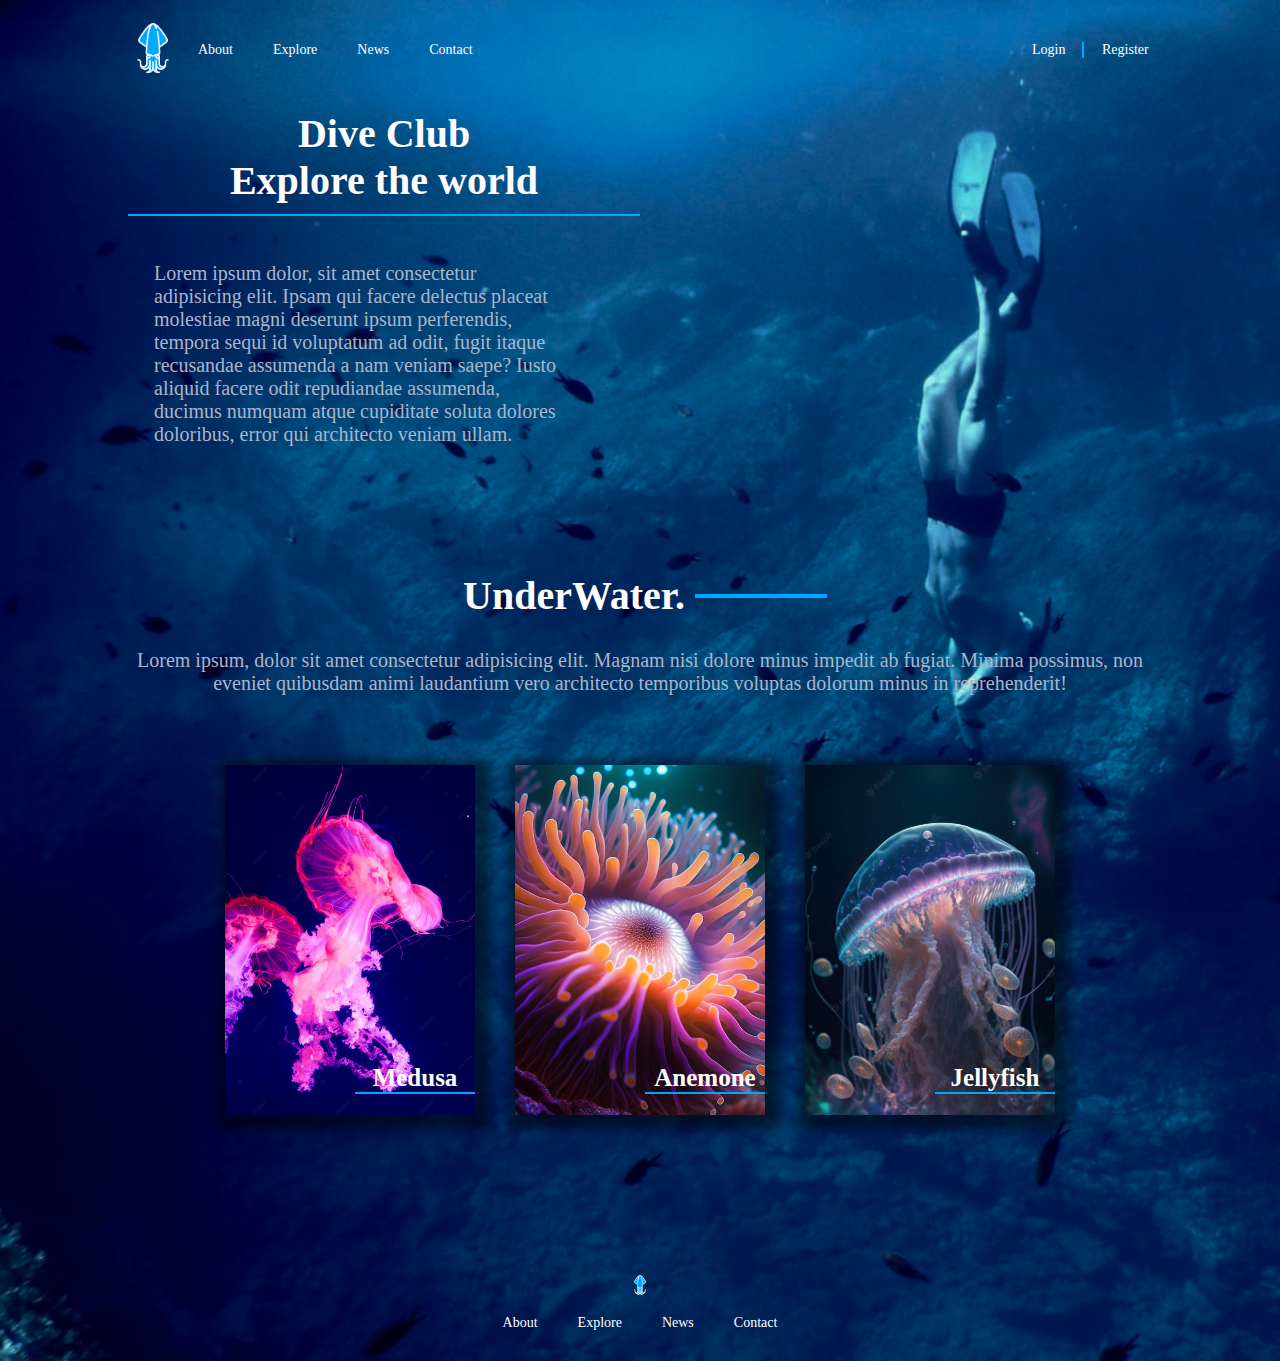
<file: index.html>
<!DOCTYPE html>
<html lang="en">
<head>
    <meta charset="UTF-8">
    <meta name="viewport" content="width=device-width, initial-scale=1.0">
    <link rel="icon" href="https://cdn-icons-png.flaticon.com/512/3061/3061214.png">
    <link rel="preconnect" href="https://fonts.googleapis.com">
    <link rel="preconnect" href="https://fonts.gstatic.com" crossorigin>
    <link href="https://fonts.googleapis.com/css2?family=Commissioner:wght@400;500;600&family=Open+Sans:wght@300;700&display=swap" rel="stylesheet">
    <link rel="stylesheet" href="./src/css/index.css">
    <title>Diving Project</title>
</head>
<body>
    <div class="container">
        <header>
            <div class="logo">
                <img src="./public/images/calamar.png" width="50px" alt="calamar">
            </div>
            <nav class="menu_phone">
                <ul>
                    <li><span class="menu"><img src="./public/images/icon_about.svg" width="24px" alt=""></span> About</li>
                    <li><span class="menu"><img src="./public/images/icon_explore.svg" width="24px" alt=""></span> Explore</li>
                    <li><span class="menu"><img src="./public/images/icon_news.svg" width="24px" alt=""></span> News</li>
                    <li><span class="menu"><img src="./public/images/icon_contact.svg" width="24px" alt=""></span> Contact</li>
                </ul>
                <ul>
                    <li>Login</li>
                    <li>Register</li>
                </ul>
            </nav>
            <img src="./public/images/icon_menu.svg" class=" menu btn_menu" width="40px" alt="menu">
            <img src="./public/images/icon_close.svg" class="hiden btn_menu_close" width="40px" alt="close">
    </header>
    <article>
        <section class="title">
            <h1>Dive Club <br> Explore the world</h1>
        </section>
        <section class="text">
            <p>Lorem ipsum dolor, sit amet consectetur adipisicing elit. Ipsam qui facere delectus placeat molestiae magni deserunt ipsum perferendis, tempora sequi id voluptatum ad odit, fugit itaque recusandae assumenda a nam veniam saepe? Iusto aliquid facere odit repudiandae assumenda, ducimus numquam atque cupiditate soluta dolores doloribus, error qui architecto veniam ullam.</p>
        </section>
    </article>
    <article>
        <section class="title_text">
            <div class="line_h1">
                <h1>UnderWater.</h1>
                <div class="line"></div>
            </div>
            <p>Lorem ipsum, dolor sit amet consectetur adipisicing elit. Magnam nisi dolore minus impedit ab fugiat. Minima possimus, non eveniet quibusdam animi laudantium vero architecto temporibus voluptas dolorum minus in reprehenderit!</p>
        </section>
        <section class="container_images">
            <div class="images">
                <h2>Medusa</h2>
            </div>
            <div class="images">
                <h2>Anemone</h2>
            </div>
            <div class="images">
                <h2>Jellyfish</h2>
            </div>
        </section>
    </article>
    <footer>
        <img src="./public/images/calamar.png" width="20px" alt="calamar">
        <ul>
            <li>About</li>
            <li>Explore</li>
            <li>News</li>
            <li>Contact</li>
        </ul>
    </footer>
    </div>
    <script src="./src/js/index.js"></script>
</body>
</html>
</file>
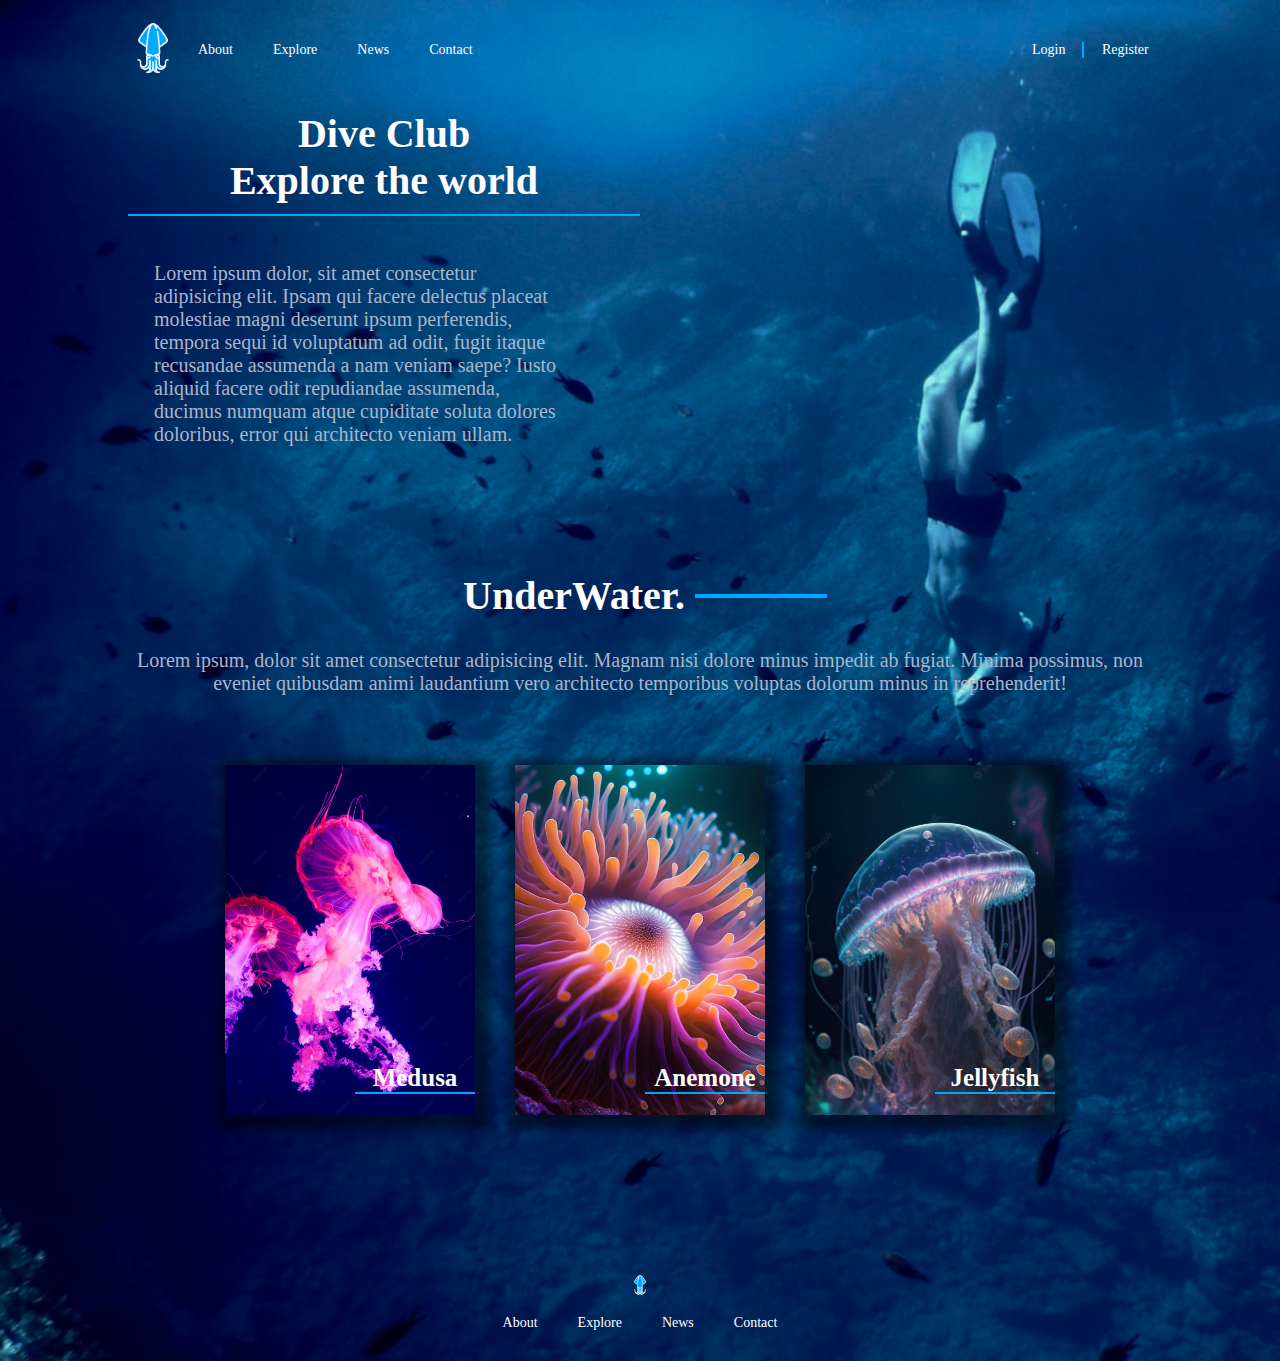
<file: public/html/index.html>
<!DOCTYPE html>
<html lang="en">
<head>
    <meta charset="UTF-8">
    <meta name="viewport" content="width=device-width, initial-scale=1.0">
    <link rel="icon" href="https://cdn-icons-png.flaticon.com/512/3061/3061214.png">
    <link rel="preconnect" href="https://fonts.googleapis.com">
    <link rel="preconnect" href="https://fonts.gstatic.com" crossorigin>
    <link href="https://fonts.googleapis.com/css2?family=Commissioner:wght@400;500;600&family=Open+Sans:wght@300;700&display=swap" rel="stylesheet">
    <link rel="stylesheet" href="../../src/css/index.css">
    <title>Document</title>
</head>
<body>
    <div class="container">
        <header>
            <div class="logo">
                <img src="../../public/images/calamar.png" width="50px" alt="calamar">
            </div>
            <nav class="menu_phone">
                <ul>
                    <li><span class="menu"><img src="../images/icon_about.svg" width="24px" alt=""></span> About</li>
                    <li><span class="menu"><img src="../images/icon_explore.svg" width="24px" alt=""></span> Explore</li>
                    <li><span class="menu"><img src="../images/icon_news.svg" width="24px" alt=""></span> News</li>
                    <li><span class="menu"><img src="../images/icon_contact.svg" width="24px" alt=""></span> Contact</li>
                </ul>
                <ul>
                    <li>Login</li>
                    <li>Register</li>
                </ul>
            </nav>
            <img src="../images/icon_menu.svg" class=" menu btn_menu" width="40px" alt="menu">
            <img src="../images/icon_close.svg" class="hiden btn_menu_close" width="40px" alt="close">
    </header>
    <article>
        <section class="title">
            <h1>Dive Club <br> Explore the world</h1>
        </section>
        <section class="text">
            <p>Lorem ipsum dolor, sit amet consectetur adipisicing elit. Ipsam qui facere delectus placeat molestiae magni deserunt ipsum perferendis, tempora sequi id voluptatum ad odit, fugit itaque recusandae assumenda a nam veniam saepe? Iusto aliquid facere odit repudiandae assumenda, ducimus numquam atque cupiditate soluta dolores doloribus, error qui architecto veniam ullam.</p>
        </section>
    </article>
    <article>
        <section class="title_text">
            <div class="line_h1">
                <h1>UnderWater.</h1>
                <div class="line"></div>
            </div>
            <p>Lorem ipsum, dolor sit amet consectetur adipisicing elit. Magnam nisi dolore minus impedit ab fugiat. Minima possimus, non eveniet quibusdam animi laudantium vero architecto temporibus voluptas dolorum minus in reprehenderit!</p>
        </section>
        <section class="container_images">
            <div class="images">
                <h2>Medusa</h2>
            </div>
            <div class="images">
                <h2>Anemone</h2>
            </div>
            <div class="images">
                <h2>Jellyfish</h2>
            </div>
        </section>
    </article>
    <footer>
        <img src="../../public/images/calamar.png" width="20px" alt="calamar">
        <ul>
            <li>About</li>
            <li>Explore</li>
            <li>News</li>
            <li>Contact</li>
        </ul>
    </footer>
    </div>
    <script src="../../src/js/index.js"></script>
</body>
</html>
</file>
<file: src/css/index.css>
body{
    padding: 0;
    margin: 0;
    box-sizing: content-box;
    background: url('../../public/images/bg_free_diving.svg') no-repeat;
    background-position: left;
    background-size: cover;
    display: grid;
    place-items: center;
}

::-webkit-scrollbar{
    width: 3px;
    background-color: white;
}
::-webkit-scrollbar-thumb{
    background-color: gray;
}
:root{
    --blue-light:#00A7FF;
    --white:#FFFDFE;
    --gray-light:#ACB4C9;
}
.container{
    width: 80%;

}

.container header{
    height: 100px;
    display: flex;
    align-items: center;
    justify-content: space-between;
}
header img{
    margin-right: 20px;
}
header nav{
    width: 100%;
    display: flex;
    justify-content: space-between;
    align-items: center;
}
header nav ul{
    display: flex;
    list-style: none;
    align-items: center;
    padding-inline-start: 0;
    /* display: none; */

}
header nav ul:nth-child(1){
    gap: 40px;

}
li{
    color: var(--white);
    font-size: 14px;
    cursor: pointer;
}
li:hover{
    color: #00000080;
}

header nav ul:nth-child(2) {
    gap: 18px;
}
header nav ul:nth-child(2) li{
    width: 50px;
    gap: 10px;
}
header nav ul:nth-child(2) li:first-child{
    border-right: 2px solid var(--blue-light);
}
article{
    margin-bottom: 70px;
}
article h1{
    color: var(--white);
    font-size: clamp(30px,6vw,40px);
    font-weight: bold;
    margin: 10px;
    
}
article p{
    color: var(--gray-light); 
    font-size:clamp(16px,2vw,20px) ;
}
article .title{
    border-bottom: 2px solid var(--blue-light);
    width: 50%;
    text-align: center;
}
article .text{
    width: 40%;
    padding: 26px;
}
article .title_text{
    display: grid;
    text-align: center;
    place-items: center;
}
article .title_text .line_h1{
    display: flex;
    align-items: center;
}
article .title_text .line_h1 .line{
    border: 2px solid var(--blue-light);
    height: 0;
    width: 10vw;
}
article .container_images{
    display: flex;
    flex-wrap: wrap;
    justify-content: center;
    gap: 40px;
    margin-top: 50px;
    cursor: pointer;
}
article .container_images .images:hover{
    transition: all .5s ease;
    transform: scale(1.1);
}

article .container_images .images{
    height: 350px;
    width: 250px;
    box-shadow: 5px 5px 10px 10px #00000080;
    position: relative;
}
article .container_images .images h2{
    position: absolute;
    bottom: 0;
    right: 0;
    text-align: center;
    font-size: 25px;
    color: white;
    border-bottom: 2px solid var(--blue-light);
    width: 120px;
}
article .container_images .images:nth-child(1){
    background: url('../../public/images/medusa.jpg') no-repeat center;
    background-size: cover;
    
}
article .container_images .images:nth-child(2){
    background: url('../../public/images/anemone.jpg') no-repeat center;
    background-size: cover;
    
}
article .container_images .images:nth-child(3){
    background: url('../../public/images/jellyfish.jpg') no-repeat center;
    background-size: cover;
    
}

footer{
    margin-top: 10rem;
    padding-bottom: 14px;
    text-align: center;
}
footer ul{
    list-style: none;
    display: flex;
    justify-content: center;
    gap: 40px;
    flex-wrap: wrap;
    padding-inline-start: 0;
}
.menu{
    display: none;
}
.hiden{
    display: none;
}
@media (min-width:768px) {
    header nav{
        display: flex !important;
    }
    .btn_menu{
        display: none !important;
    }
    .btn_menu_close{
        display: none !important;
    }
}

@media (max-width:768px) {
    article .title{
        width: 100%;
        text-align: center;
    }
    article .text{
        width: 100%;
        padding: 0;
        text-align: center;

    }
    /* header nav ul{
        display: none;
    } */
    
    header nav{
        position: absolute;
        height: 350px;
        top: 100px;
        background-color: white;
        width: 80%;
        flex-direction: column;
        border-radius: 10px;
        padding: 10px 0;
        display: none;
    }
    header nav ul{
        flex-direction: column;
    }
    header nav ul li{
        color: black;
        display: flex;
        align-items: center;
        justify-content: space-between;
        width: 20%;

    }
    header nav ul:nth-child(1){
        gap: 30px;
    }
    header nav ul:nth-child(2) li{
        background-color: var(--blue-light);
        width: 100px;
        padding: 5px;
        border-radius: 20px;
        color: white;
        display: flex;
        justify-content: center;
    }
    header nav ul li img{
        margin: 0;

    }
    
    .menu{
        display: block;
    }
}
</file>
